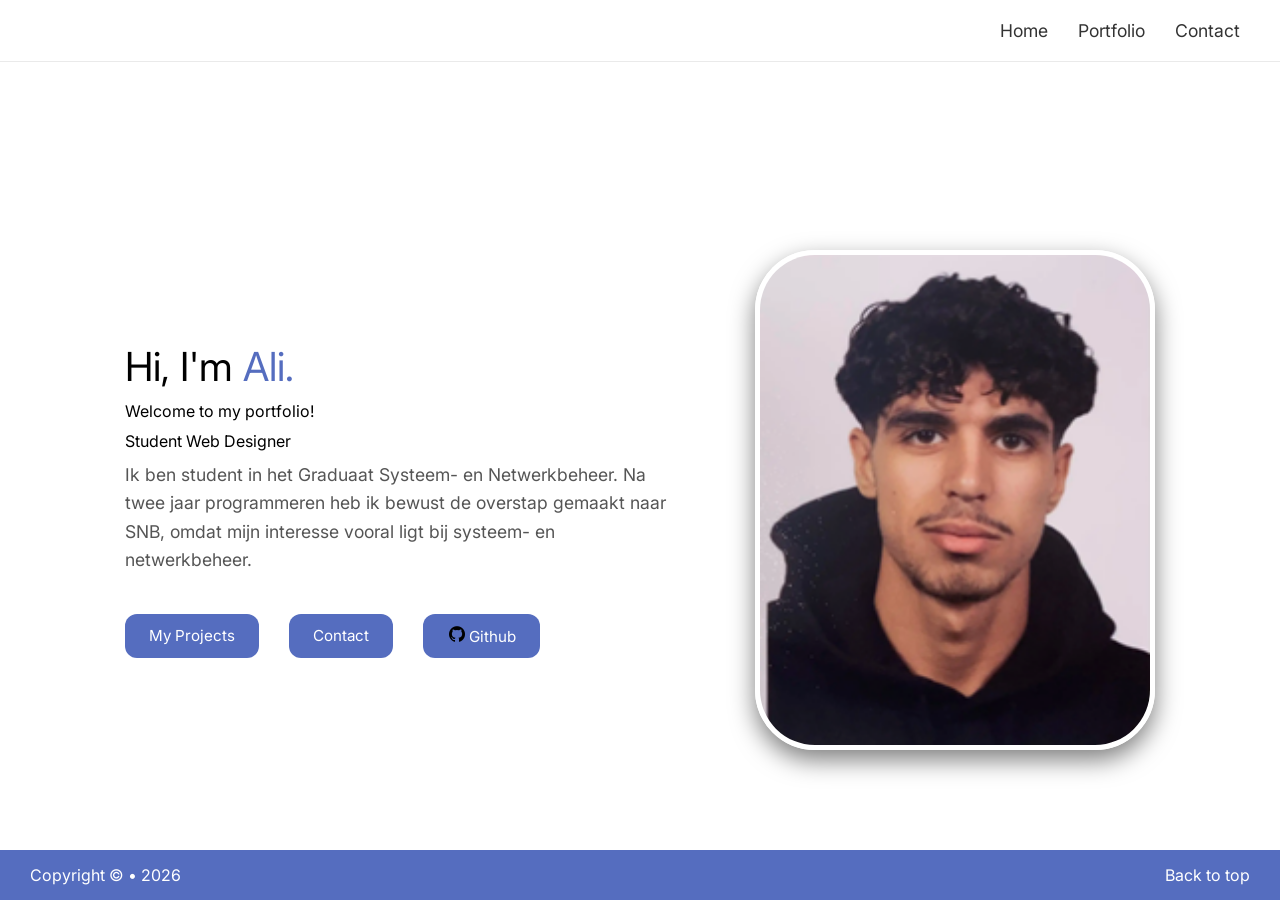
<file: portfolio/index.html>
<!doctype html>
<html lang="nl-BE">
  <head>
    <meta charset="UTF-8" />
    <meta name="viewport" content="width=device-width, initial-scale=1.0" />
    <title>Ali Benacher Portfolio</title>
    <linkrel="icon"href="../assets/images/logoZonderNaam.png"type="image/x-icon"/>
    <link rel="stylesheet" href="../css/reset.css" />
    <link rel="stylesheet" href="../css/style.css" />
    <link rel="stylesheet" href="../css/font.css" />
    <script src="../js/header.js" defer></script>
  </head>
  <body>
    <header>
      <figure class="logo">
        <a href="./index.html"><imgsrc="../assets/images/logoZonderNaam.png"alt=""width="70"height="70"/></a>
      </figure>

      <nav class="nav">
        <ul>
          <li><a href="./index.html">Home</a></li>
          <li><a href="./portfolio.html">Portfolio</a></li>
          <li><a href="./contact.html">Contact</a></li>
        </ul>
      </nav>
    </header>

    <section id="layout-wrapper">
      <main>
        <article>
          <h1>Hi, I'm <span class="highlight">Ali.</span></h1>
          <h2>Welcome to my portfolio!</h2>
          <h3>Student Web Designer</h3>

          <p>
            Ik ben student in het Graduaat Systeem- en Netwerkbeheer. Na twee
            jaar programmeren heb ik bewust de overstap gemaakt naar SNB, omdat
            mijn interesse vooral ligt bij systeem- en netwerkbeheer.
          </p>

          <nav class="button-group">
            <a href="./portfolio.html" class="btn">My Projects</a>
            <a href="./contact.html" class="btn">Contact</a>
            <a href="https://github.com/abenpv" target="_blank" class="btn">
              <img src="../assets/images/githubLogo.png" alt="" />
              Github
            </a>
          </nav>
        </article>

        <figure id="profile-picture">
          <img
            src="../assets/images/fotoVanMezelf.png"
            alt="Portrait of Ali Benacher"
          />
        </figure>
      </main>

      <!-- <aside>
        <p>Aside</p>
      </aside> -->
    </section>

    <footer class="footer">
      <p>Copyright &copy; • 2026</p>
      <a href="#layout-wrapper" class="backToTop">Back to top</a>
    </footer>
  </body>
</html>
</file>
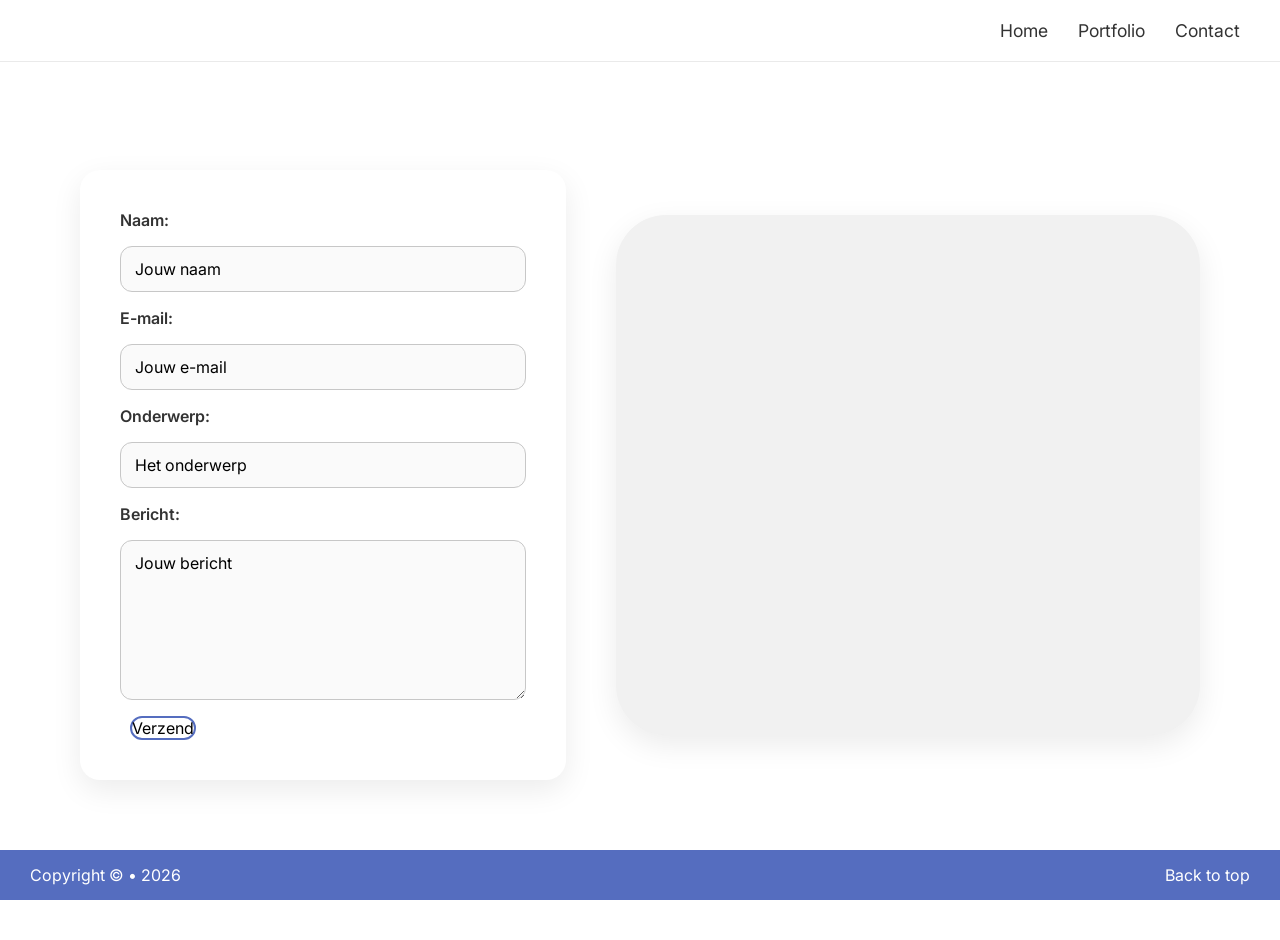
<file: portfolio/contact.html>
<!doctype html>
<html lang="nl-BE">
  <head>
    <meta charset="UTF-8" />
    <meta name="viewport" content="width=device-width, initial-scale=1.0" />
    <title>Ali Benacher Portfolio</title>
    <linkrel="icon"href="../assets/images/logoZonderNaam.png"type="image/x-icon"/>
    <link rel="stylesheet" href="../css/reset.css" />
    <link rel="stylesheet" href="../css/style.css" />
    <link rel="stylesheet" href="../css/font.css" />
    <script src="../js/header.js" defer></script>
  </head>
  <body>
    <header>
      <figure class="logo">
        <a href="./index.html"><imgsrc="../assets/images/logoZonderNaam.png"alt=""width="70"height="70"/></a>
      </figure>

      <nav class="nav">
        <ul>
          <li><a href="./index.html">Home</a></li>
          <li><a href="./portfolio.html">Portfolio</a></li>
          <li><a href="./contact.html">Contact</a></li>
        </ul>
      </nav>
    </header>

    <main id="contact-main">
      <section class="contact-form">
        <form>
          <label for="name">Naam:</label>
          <input
            type="text"
            id="name"
            name="name"
            placeholder="Jouw naam"
            required
          />

          <label for="email">E-mail:</label>
          <input
            type="email"
            id="email"
            name="email"
            placeholder="Jouw e-mail"
            required
          />

          <label for="onderwerp">Onderwerp:</label>
          <input
            type="text"
            id="onderwerp"
            name="onderwerp"
            placeholder="Het onderwerp"
            required
          />

          <label for="message">Bericht:</label>
          <textarea
            id="message"
            name="message"
            placeholder="Jouw bericht"
            required
          ></textarea>

          <button class="button" type="submit">Verzend</button>
        </form>
      </section>

      <aside id="contact-aside">
        <section id="leafMap"></section>
      </aside>
    </main>

    <footer class="footer">
      <p>Copyright &copy; • 2026</p>
      <a href="#layout-wrapper" class="backToTop">Back to top</a>
    </footer>
  </body>
</html>
</file>
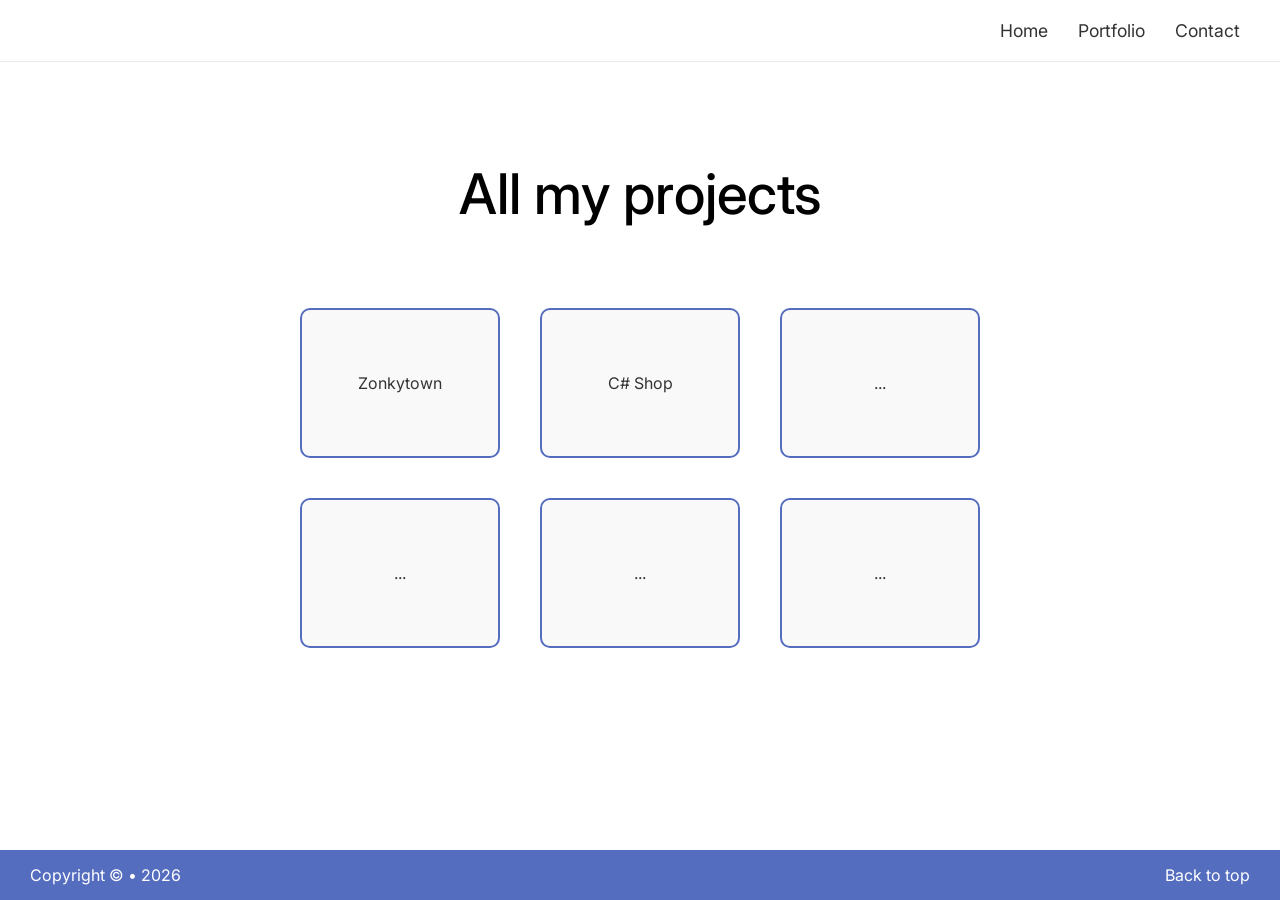
<file: portfolio/portfolio.html>
<!doctype html>
<html lang="nl-BE">
  <head>
    <meta charset="UTF-8" />
    <meta name="viewport" content="width=device-width, initial-scale=1.0" />
    <title>Ali Benacher Portfolio</title>
    <linkrel="icon"href="../assets/images/logoZonderNaam.png"type="image/x-icon"/>
    <link rel="stylesheet" href="../css/reset.css" />
    <link rel="stylesheet" href="../css/style.css" />
    <link rel="stylesheet" href="../css/font.css" />
    <script src="../js/header.js" defer></script>
  </head>
  <body>
    <header>
      <figure class="logo">
        <a href="./index.html"><imgsrc="../assets/images/logoZonderNaam.png"alt=""width="70"height="70"/></a>
      </figure>

      <nav class="nav">
        <ul>
          <li><a href="./index.html">Home</a></li>
          <li><a href="./portfolio.html">Portfolio</a></li>
          <li><a href="./contact.html">Contact</a></li>
        </ul>
      </nav>
    </header>

    <main id="projects-container">
      <h1>All my projects</h1>

      <section id="projects-grid">
        <article class="project-card">
          <a href="./project.html"><h3>Zonkytown</h3></a>
        </article>

        <article class="project-card">
          <a href="#"><h3>C# Shop</h3></a>
        </article>

        <article class="project-card">
          <a href="#"><h3>...</h3></a>
        </article>

        <article class="project-card">
          <a href="#"><h3>...</h3></a>
        </article>

        <article class="project-card">
          <a href="#"><h3>...</h3></a>
        </article>

        <article class="project-card">
          <a href="#"><h3>...</h3></a>
        </article>
      </section>
    </main>

    <footer class="footer">
      <p>Copyright &copy; • 2026</p>
      <a href="#layout-wrapper" class="backToTop">Back to top</a>
    </footer>
  </body>
</html>
</file>
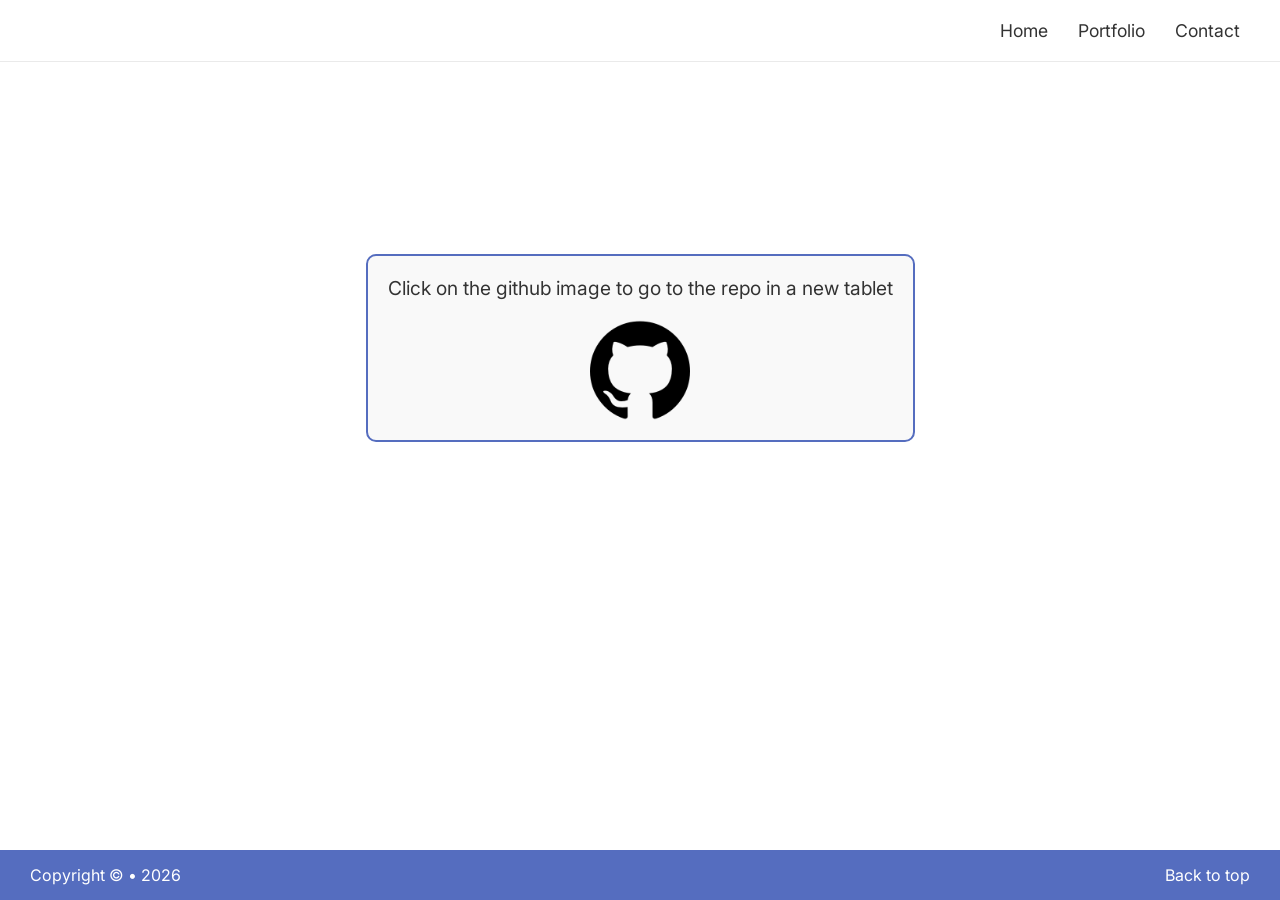
<file: portfolio/project.html>
<!doctype html>
<html lang="nl-BE">
  <head>
    <meta charset="UTF-8" />
    <meta name="viewport" content="width=device-width, initial-scale=1.0" />
    <title>Ali Benacher Portfolio</title>
    <linkrel="icon"href="../assets/images/logoZonderNaam.png"type="image/x-icon"/>
    <link rel="stylesheet" href="../css/reset.css" />
    <link rel="stylesheet" href="../css/style.css" />
    <link rel="stylesheet" href="../css/font.css" />
    <script src="../js/header.js" defer></script>
  </head>
  <body>
    <header>
      <figure class="logo">
        <a href="./index.html"><imgsrc="../assets/images/logoZonderNaam.png"alt=""width="70"height="70"/></a>
      </figure>

      <nav class="nav">
        <ul>
          <li><a href="./index.html">Home</a></li>
          <li><a href="./portfolio.html">Portfolio</a></li>
          <li><a href="./contact.html">Contact</a></li>
        </ul>
      </nav>
    </header>

    <section class="project-main">
      <a
        href="https://github.com/BelhajOuail/ZonkyTown"
        class="project-picture"
        target="_blank"
        >Click on the github image to go to the repo in a new tablet
        <img src="../assets/images/githubLogo.png" alt="" />
      </a>
    </section>

    <footer class="footer">
      <p>Copyright &copy; • 2026</p>
      <a href="#layout-wrapper" class="backToTop">Back to top</a>
    </footer>
  </body>
</html>
</file>
<file: css/style.css>
body {
  min-height: 100vh;
  display: flex;
  flex-direction: column;
  padding-top: 110px;
  padding-bottom: 60px;
}

/* Vaste header css */
header {
  background: #fff;
  padding: 20px 40px;
  display: flex;
  justify-content: space-between;
  align-items: center;
  border-bottom: 1px solid #eaeaea;
  position: fixed;
  top: 0;
  left: 0;
  width: 100%;
  box-sizing: border-box;
  z-index: 100;
}

/* Responsive nav */
@media (max-width: 425px) {
  .hamburger {
    display: flex;
  }

  .nav {
    position: fixed;
    top: 100%;
    left: 0;
    width: 100%;
    height: 0;
    background: #fff;
    overflow: hidden;
    transition: height 0.3s ease;
    box-shadow: 0 2px 5px rgba(0, 0, 0, 0.1);
  }

  .nav.open {
    height: auto;
    padding: 20px 0;
  }

  .nav ul {
    flex-direction: column;
    gap: 20px;
    text-align: center;
  }

  .nav li {
    margin: 0;
  }
}

nav ul {
  list-style: none;
  display: flex;
  gap: 30px;
  margin: 0;
  padding: 0;
}

nav a {
  text-decoration: none;
  color: #333;
  font-size: 1.1rem;
}

/* Vaste footer css */
.footer {
  position: fixed;
  bottom: 0;
  left: 0;
  width: 100%;
  background: #556dbf;
  color: #fff;
  padding: 15px 0;
  display: flex;
  justify-content: space-between;
  box-sizing: border-box;
  z-index: 100;
}

.footer p {
  margin: 0 30px;
}

.backToTop {
  color: #fff;
  text-decoration: none;
  margin-right: 30px;
}

/* Layout */
#layout-wrapper {
  display: flex;
  margin-top: 80px;
}

/* Main */
main {
  flex-grow: 1;
  display: flex;
  align-items: center; /* Centers items vertically */
  justify-content: center; /* Centers the whole block horizontally */
  padding: 60px 80px;
  gap: 80px; /* Space between the text and the image */
}

article {
  flex: 1;
  max-width: 550px; /* Prevents text from being too wide */
  display: flex;
  flex-direction: column; /* Stacks H1, P, and Nav vertically */
  gap: 10px;
}
.highlight {
  color: #556dbf;
}

article h1 {
  font-size: 2.5rem;
  margin: 0;
}
article p {
  font-size: 1.1rem;
  line-height: 1.6;
  color: #555;
  margin: 0;
}

.button-group {
  display: flex;
  flex-direction: row; /* Keeps buttons side-by-side */
  flex-wrap: nowrap; /* Prevents Github from dropping down */
  /* gap: 15px; */
  justify-content: flex-start; /* Aligns buttons to the left */
  gap: 30px;
  margin-top: 30px;
}

.btn {
  display: inline-block;
  background-color: #556dbf;
  color: white;
  padding: 12px 24px;
  text-decoration: none;
  border-radius: 12px;
  font-size: 0.95rem;
  white-space: nowrap;
  transition: background-color 0.3s;
}
.button-group .btn img {
  width: 16px;
  height: 16px;
  margin-left: 2px;
}
.btn:hover {
  background-color: #4355a2;
}

/* Profiel foto op Home */
#profile-picture {
  flex: 0 0 auto;
  width: 400px;
  height: 500px;
  margin: 0;
  border-radius: 60px;
  box-shadow: 0 10px 25px rgba(0, 0, 0, 0.5);
  border: 5px solid white;
  overflow: hidden;
}

#profile-picture img {
  width: 100%;
  height: 100%;
  object-fit: cover;
}

/* Aside */
aside {
  background: #e6e6e6;
  display: flex;
  align-items: center;
}

aside p {
  writing-mode: vertical-rl;
  transform: rotate(180deg);
  text-transform: uppercase;
  letter-spacing: 0.1rem;
  font-size: 1.2rem;
  margin: 0 20px;
}

/* Portfolio Page */

#projects-container {
  display: flex;
  flex-direction: column;
  margin-top: 10px;
  padding: 40px;
  text-align: center;
}

#projects-container h1 {
  font-size: 3.5rem;
  font-weight: 500;
}

#projects-grid {
  display: grid;
  grid-template-columns: repeat(3, 1fr);
  gap: 40px;
  max-width: 1000px;
  margin: auto;
  padding-bottom: 60px;
}

.project-card {
  display: flex;
  justify-content: center;
  align-items: center;
  background-color: #f9f9f9;
  border: 2px solid #556dbf;
  color: #333;
  border-radius: 10px;
  width: 200px;
  height: 150px;
  cursor: pointer;
  transition: 0.2s;
  position: relative;
}

.project-card a {
  display: flex;
  width: 100%;
  height: 100%;
  align-items: center;
  justify-content: center;
  text-decoration: none;
  color: inherit;
}

.project-card:hover {
  background-color: #e6e6e6;
  transform: translateY(-5px);
}

/* project.html */

.project-main {
  display: flex;
  flex-direction: row;
  width: 100%;
  justify-content: center;
  align-items: center;
  padding-top: 9rem;
}

.project-picture {
  display: flex;
  flex-direction: column;
  text-align: center;
  text-decoration: none;
  color: #333;
  font-size: 1.2rem;
  padding: 20px;
  border: 2px solid #556dbf;
  border-radius: 10px;
  background-color: #f9f9f9;
  cursor: pointer;
  transition:
    0.2s,
    background-color 0.3s,
    border-color 0.3s;
}

.project-picture:hover {
  background-color: #e6e6e6;
  transform: translateY(-5px);
}

.project-picture img {
  width: 100px;
  height: 100px;
  margin-top: 20px;
  display: block;
  margin-left: auto;
  margin-right: auto;
}

/* contact.html */

#contact-main {
  display: grid;
  grid-template-columns: 1fr 1.2fr;
  gap: 50px;
  padding: 60px 80px 100px 80px;
  max-width: 1400px;
  margin: 0 auto;
}

@media (max-width: 430px) {
  #contact-main {
    grid-template-columns: 1fr;
    padding: 40px 20px;
  }
}

/* Contact form styling */
.contact-form {
  background: #ffffff;
  padding: 40px;
  border-radius: 20px;
  box-shadow: 0 10px 30px rgba(0, 0, 0, 0.08);
}

.contact-form form {
  display: flex;
  flex-direction: column;
  gap: 16px;
}

.contact-form label {
  font-weight: 600;
  color: #333;
}

.contact-form input,
.contact-form textarea {
  width: 100%;
  padding: 12px 14px;
  border: 1px solid #c7c7c7;
  border-radius: 12px;
  font-size: 1rem;
  background: #fafafa;
}

.contact-form input:focus,
.contact-form textarea:focus {
  outline: none;
  border-color: #556dbf;
  box-shadow: 0 0 0 3px rgba(85, 109, 191, 0.15);
}

.contact-form textarea {
  min-height: 160px;
  resize: vertical;
}

.contact-form .button {
  align-self: flex-start;
  width: fit-content;
  margin: 0px 10px;
  border-radius: 50px;
  border-color: #556dbf;
  border: 2px solid #556dbf;
}

/* Map / aside styling */
#contact-aside {
  display: flex;
  flex-direction: column;
  justify-content: right;
  align-items: flex-end;
  border-radius: 50px;
  overflow: hidden;
  height: min(520px, 80vh);
  box-shadow: 0 10px 30px rgba(0, 0, 0, 0.08);
  background: #f1f1f1;
}

#leafMap {
  width: 100%;
  height: 100%;
  padding: 300px;
}
</file>
<file: css/font.css>
@import url("https://fonts.googleapis.com/css2?family=Inter:wght@100..900&display=swap");

body {
  font-family: "Inter", sans-serif;
}
</file>
